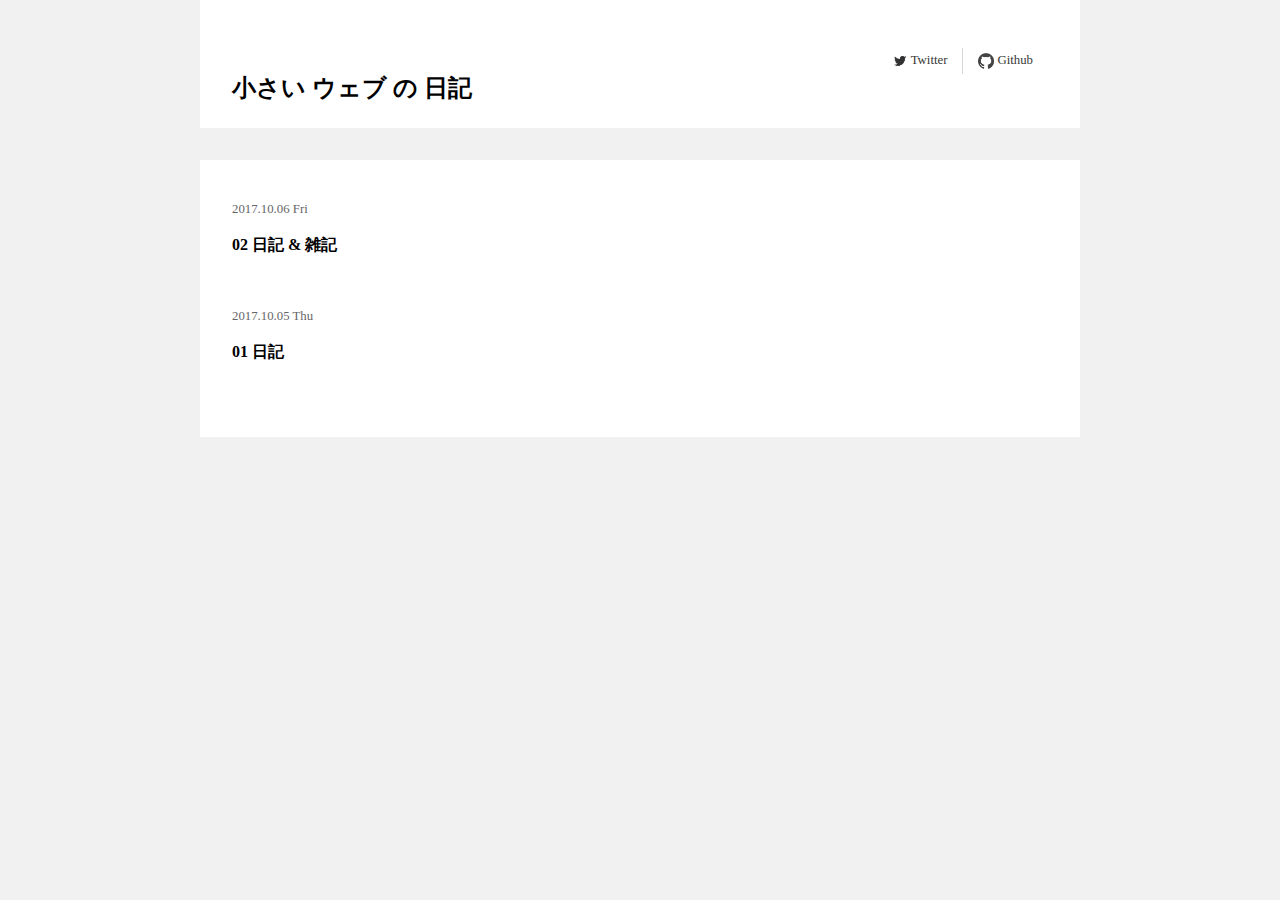
<file: index.html>
<!DOCTYPE html>
<html lang="ja">

<head>
<meta charset="utf-8">
<title>日記帳</title>
<link rel="stylesheet" href="css/style.css" type="text/css" />
<style type="text/css">
section {
	padding: 2rem;
	background-color: #fff;
}
section ul {
	margin: 0;
	padding: 0;
}
section ul li {
	list-style: none;
	margin-bottom: 2rem;
}
a {
	display: inline-block;
}
</style>
</head>

<body>

<header>
<nav>
<ul class="head_nav">
	<li><h1>小さい ウェブ の 日記</h1></li>
	<li><a href="//twitter.com/faketurn"><img src="media/twitter_icon.png">Twitter</a></li>
	<li><a href="//github.com/faketurn"><img src="media/github_icon.png">Github</a></li>
</ul>
</nav>
</header>

<section>
<ul>
<li><a href="20171006/">
	<time>2017.10.06 Fri</time>
	<h2>02 日記 &amp; 雑記</h2>
</a></li>

<li><a href="20171005/">
	<time>2017.10.05 Thu</time>
	<h2>01 日記</h2>
</a></li>
</ul>
</section>

</body>
</html>
</file>
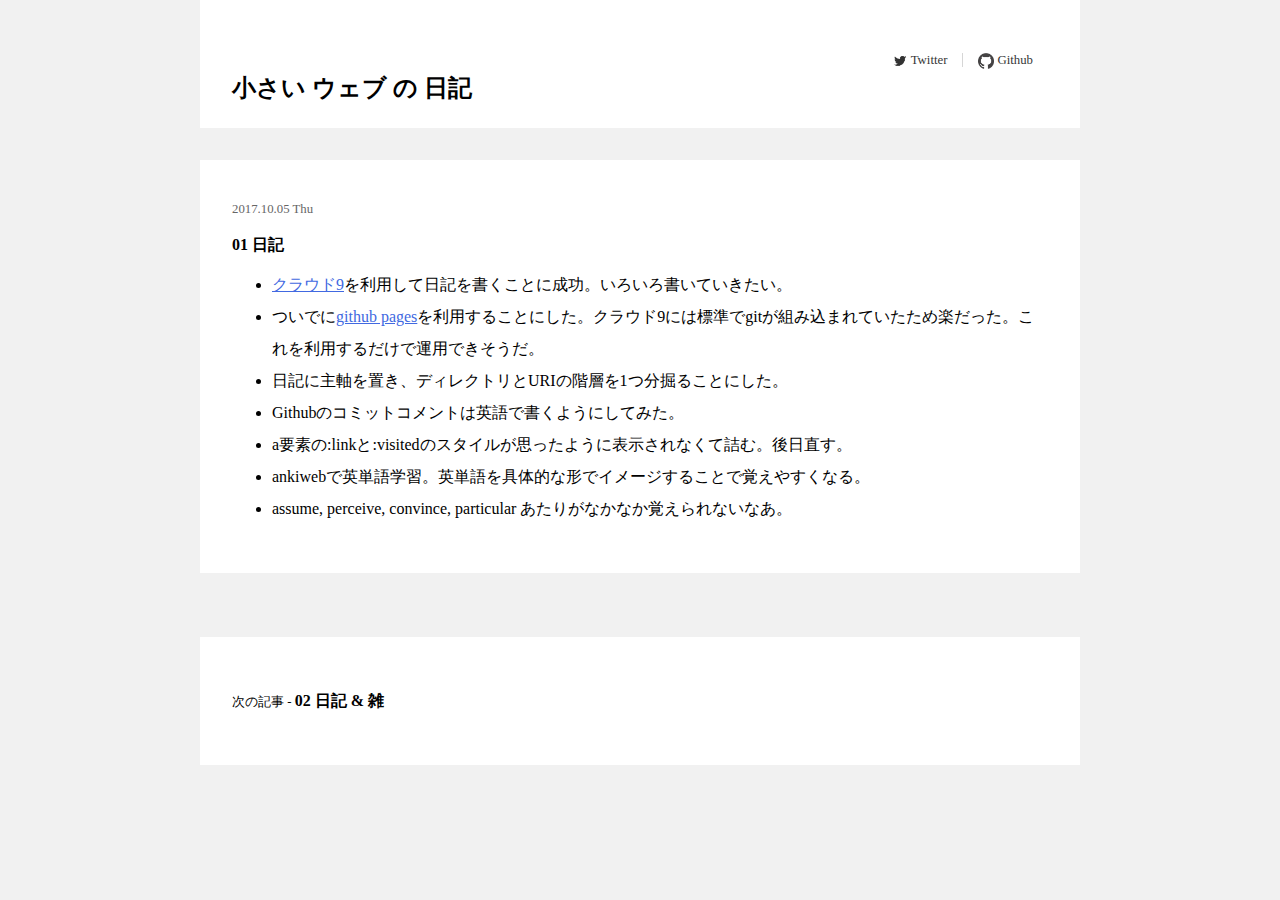
<file: 20171005/index.html>
<!DOCTYPE html>
<html lang="ja">

<head>
<meta charset="utf-8">
<title>日記帳</title>
<link rel="stylesheet" href="../css/style.css" type="text/css" />
</head>

<body>

<header>
<nav>
<ul class="head_nav">
	<li><h1><a href="../">小さい ウェブ の 日記</a></h1></li>
	<li><a href="//twitter.com/faketurn"><img src="../media/twitter_icon.png">Twitter</a></li>
	<li><a href="//github.com/faketurn"><img src="../media/github_icon.png">Github</a></li>
</ul>
</nav>
</header>

<article>
<time>2017.10.05 Thu</time>

<h2>01 日記</h2>
<ul>
<li><a href="https://c9.io/">クラウド9</a>を利用して日記を書くことに成功。いろいろ書いていきたい。
</li><li>ついでに<a href="https://faketurn.github.io">github pages</a>を利用することにした。クラウド9には標準でgitが組み込まれていたため楽だった。これを利用するだけで運用できそうだ。
</li><li>日記に主軸を置き、ディレクトリとURIの階層を1つ分掘ることにした。
</li><li>Githubのコミットコメントは英語で書くようにしてみた。
</li><li>a要素の:linkと:visitedのスタイルが思ったように表示されなくて詰む。後日直す。
</li><li>ankiwebで英単語学習。英単語を具体的な形でイメージすることで覚えやすくなる。
</li><li>assume, perceive, convince, particular あたりがなかなか覚えられないなあ。
</li>
</ul>

</article>

<footer>
<nav>次の記事 - <a href="../20171006/">02 日記 &amp; 雑</a></nav>
</footer>

</body>
</html>
</file>
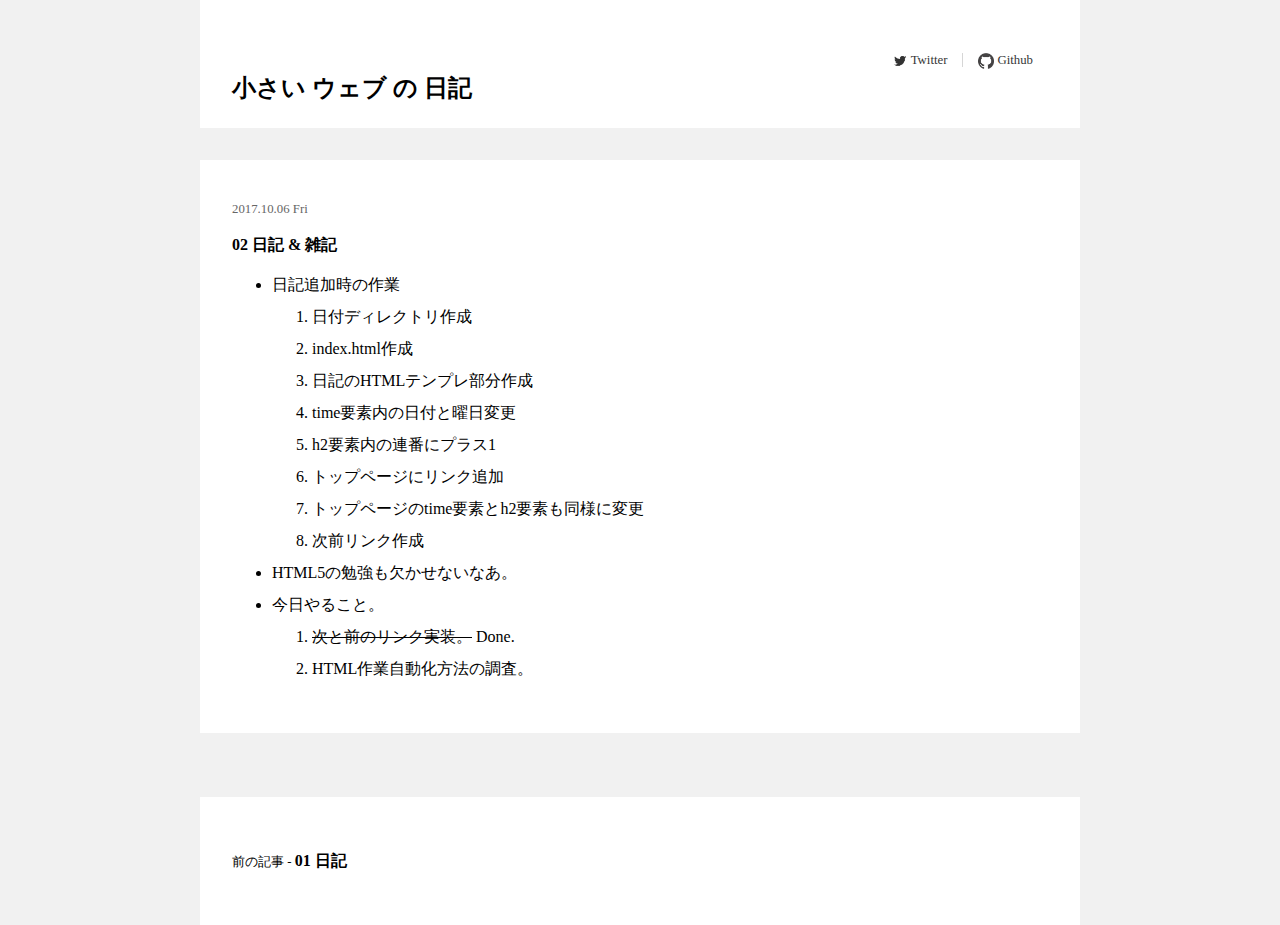
<file: 20171006/index.html>
<!DOCTYPE html>
<html lang="ja">

<head>
<meta charset="utf-8">
<title>日記帳</title>
<link rel="stylesheet" href="../css/style.css" type="text/css" />
</head>

<body>
	
<header>
<nav>
<ul class="head_nav">
	<li><h1><a href="../">小さい ウェブ の 日記</a></h1></li>
	<li><a href="//twitter.com/faketurn"><img src="../media/twitter_icon.png">Twitter</a></li>
	<li><a href="//github.com/faketurn"><img src="../media/github_icon.png">Github</a></li>
</ul>
</nav>
</header>

<article>
<time>2017.10.06 Fri</time>

<h2>02 日記 &amp; 雑記</h2>
<ul>
<li>日記追加時の作業

<ol>
	<li>日付ディレクトリ作成</li>
	<li>index.html作成</li>
	<li>日記のHTMLテンプレ部分作成</li>
	<li>time要素内の日付と曜日変更</li>
	<li>h2要素内の連番にプラス1</li>
	<li>トップページにリンク追加</li>
	<li>トップページのtime要素とh2要素も同様に変更</li>
	<li>次前リンク作成</li>
</ol>

</li><li>HTML5の勉強も欠かせないなあ。
</li><li>今日やること。

<ol>
	<li><del>次と前のリンク実装。</del> Done.</li>
	<li>HTML作業自動化方法の調査。</li>
</ol>

</li>
</ul>

</article>

<footer>
<nav>前の記事 - <a href="../20171005/">01 日記</a></nav>
</footer>

</body>
</html>
</file>
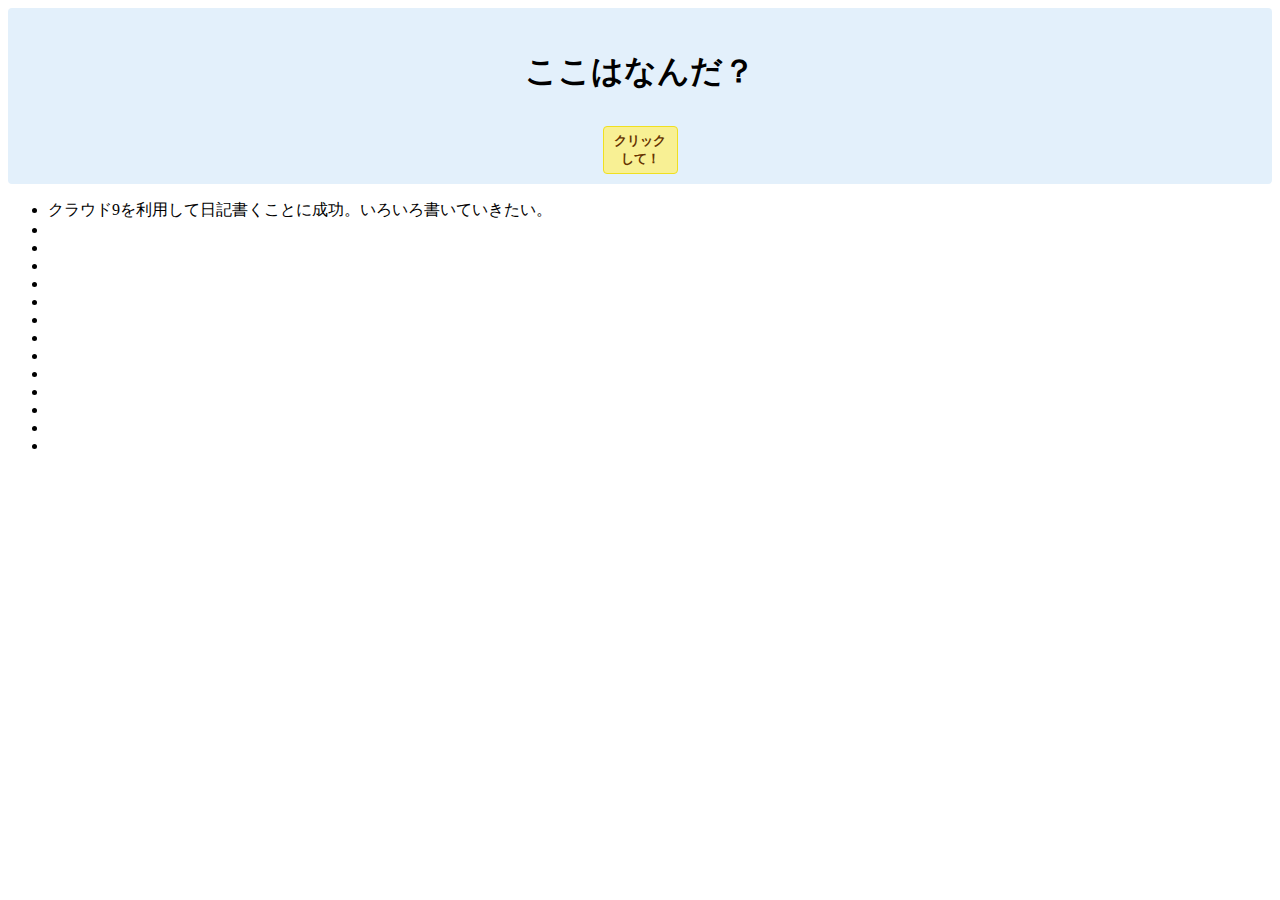
<file: hello-world.html>
<!DOCTYPE html>
<!-- HTML5 Hello world by kirupa - http://www.kirupa.com/html5/getting_your_feet_wet_html5_pg1.htm -->
<html lang="en-us">

<head>
<meta charset="utf-8">
<title>Hello...</title>
<style type="text/css">
#mainContent {
	font-family: Arial, Helvetica, sans-serif;
	font-size: xx-large;
	font-weight: bold;
	background-color: #E3F0FB;
	border-radius: 4px;
	padding: 10px;
	text-align: center;
}
.buttonStyle {
	border-radius: 4px;
	border: thin solid #F0E020;
	padding: 5px;
	background-color: #F8F094;
	font-family: "Segoe UI", Tahoma, Geneva, Verdana, sans-serif;
	font-weight: bold;
	color: #663300;
	width: 75px;
}

.buttonStyle:hover {
	border: thin solid #FFCC00;
	background-color: #FCF9D6;
	color: #996633;
	cursor: pointer;
}
.buttonStyle:active {
	border: thin solid #99CC00;
	background-color: #F5FFD2;
	color: #669900;
	cursor: pointer;
}

</style>
</head>

<body>
<div id="mainContent">
<p id="helloText">ここはなんだ？</p>
<button id="clickButton" class="buttonStyle">クリックして！</button>
</div>
<script> 
var myButton = document.getElementById("clickButton");
var myText = document.getElementById("helloText");

myButton.addEventListener('click', doSomething, false)

function doSomething() {
	myText.textContent = "謎のハローワールドｗ";
}
</script>


<ul>
<li>クラウド9を利用して日記書くことに成功。いろいろ書いていきたい。
</li><li>
</li><li>
</li><li>
</li><li>
</li><li>
</li><li>
</li><li>
</li><li>
</li><li>
</li><li>
</li><li>
</li><li>
</li><li>
</li>
</ul>
</body>
</html>
</file>
<file: css/style.css>
body {
	margin: 0 auto;
	padding: 0 1rem;
	font-family: "メイリオ";
	max-width: 55rem;
	line-height: 2;
	background-color: #f1f1f1;
}

time {
	font-size: .8rem;
	color: #666;
}

h2 {
	font-size: 1rem;
	font-weight: bold;
	line-height: 1;
}
/*
A element style
*/
a {
	color: #000;
	text-decoration: none;
}
a:link {
	color: #000;
}
a:visited {
	color: #000;
}
a:hover,
a:active {
	color: #000;
	text-decoration: underline;
}

/*
Header contents
*/
header {
	background-color: #fff;
	padding: 3rem 2rem 0;
}
.head_nav {
	margin: auto 0 2rem;
	padding: 0;
	display: flex;
	list-style: none;
	font-size: .8rem;
}
.head_nav li:first-child {
	margin-right: auto;
	color: #000;
}
.head_nav li a {
	padding-right: 15px;
	padding-left: 15px;
	border-right: 1px solid #ccc;
}
.head_nav li:first-child a {
	padding-left: 0;
}
.head_nav li:first-child a,
.head_nav li:last-child a{
	border: none;
}
h1 {
	font-size: 1.5rem;
}
.head_nav img {
	margin-right: 3px;
	width: 16px;
	vertical-align: middle;
}
.head_nav li a {
	opacity: .8;
}
.head_nav li h1 a {
	opacity: 1;
}
/*
Article contents
*/
article {
	margin-bottom: 4rem;
	padding: 2rem;
	background-color: #fff;
}
article a {
	text-decoration: none;
}
article a:link {
	color: royalblue;
	text-decoration: underline;
}
article a:visited {
	color: mediumvioletred;
}
article a:hover,
article a:active {
	color: royalblue;
	text-decoration: underline;
}
/*
Footer contents
*/
footer {
	font-size: .8rem;
	background-color: #fff;
	padding: 3rem 2rem;
}
footer a {
	font-size: 1rem;
	font-weight: bold;
}
footer time {
	font-weight: normal;
}
</file>
